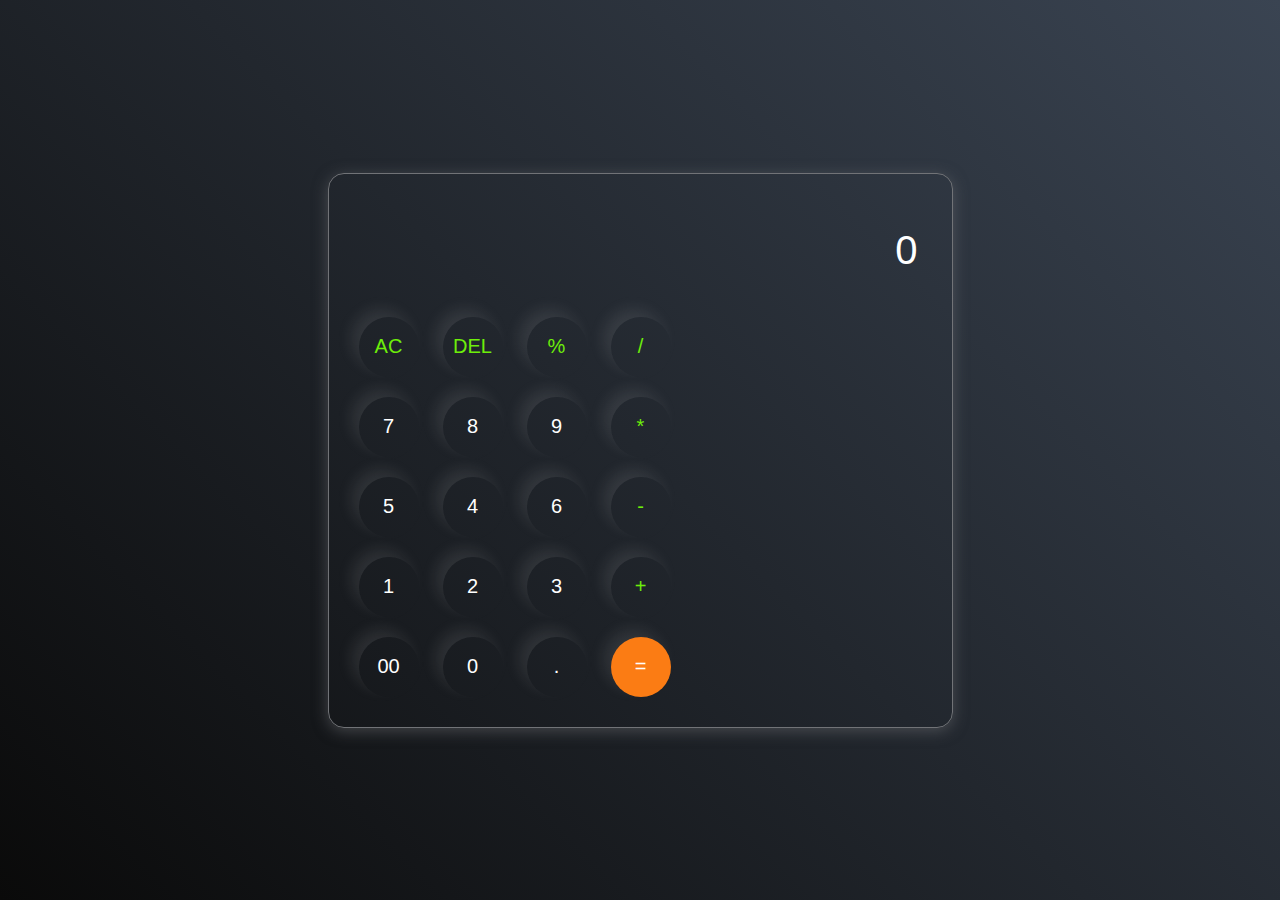
<file: Calculator/index.html>
<!DOCTYPE html>
<html lang="en">

<head>
    <meta charset="UTF-8">
    <meta name="viewport" content="width=device-width, initial-scale=1.0">
    <link href="https://fonts.googleapis.com/css2?family=Poppins:wght@400;600;700&display=swap" rel="stylesheet">
    <title>Calculator</title>
    <link rel="stylesheet" href="style.css">
</head>

<body>
    <div class="calculator">
        <input type="text" placeholder="0" id="inputBox">
        <div>
            <button class="operator">AC</button>
            <button class="operator">DEL</button>
            <button class="operator">%</button>
            <button class="operator">/</button>
        </div>
        <div>
            <button>7</button>
            <button>8</button>
            <button>9</button>
            <button class="operator">*</button>
        </div>
        <div>
            <button>5</button>
            <button>4</button>
            <button>6</button>
            <button class="operator">-</button>
        </div>
        <div>
            <button>1</button>
            <button>2</button>
            <button>3</button>
            <button class="operator">+</button>
        </div>
        <div>
            <button>00</button>
            <button>0</button>
            <button>.</button>
            <button class="equalBtn">=</button>
        </div>
    </div>

    <script src="script.js"></script>
</body>

</html>
</file>
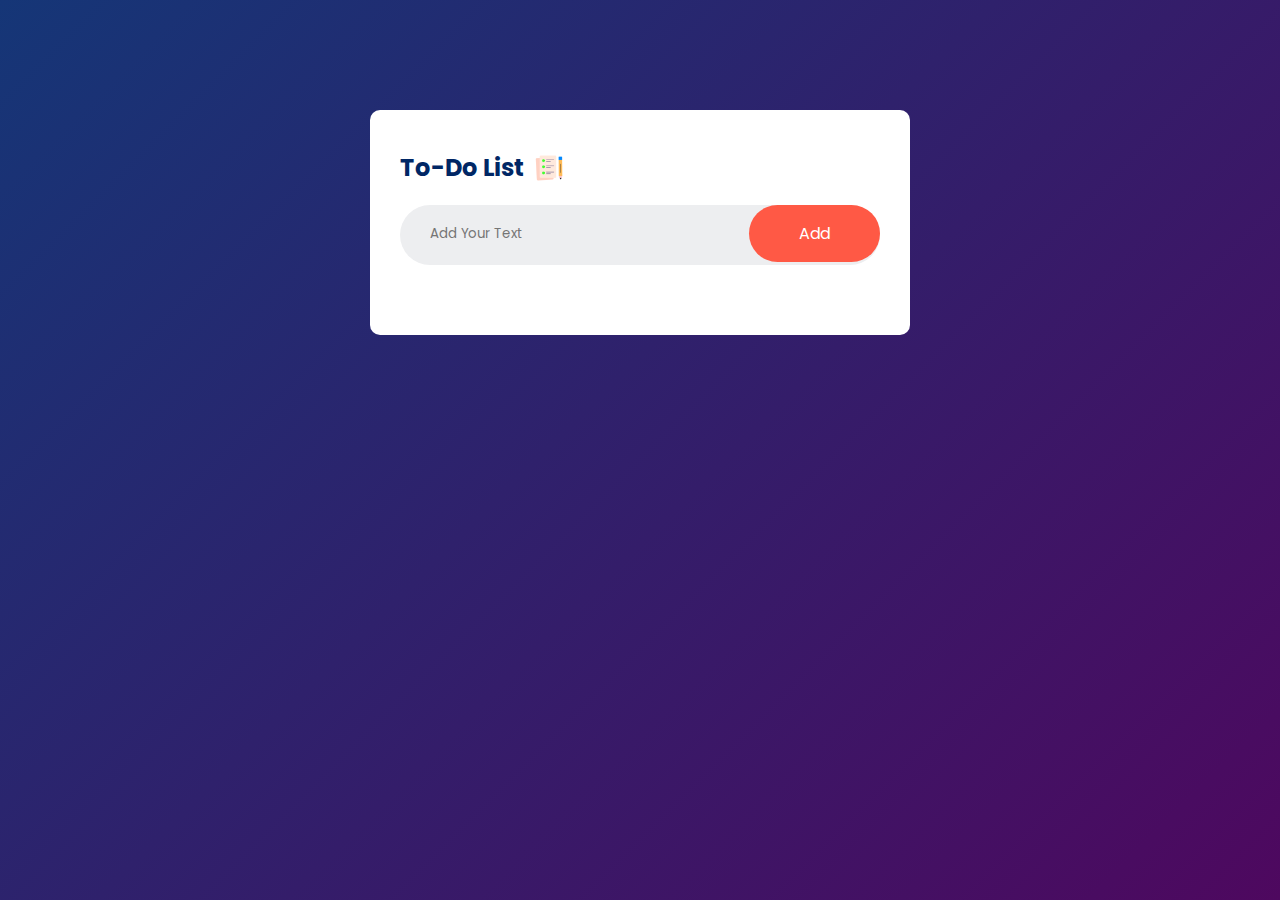
<file: To Do List/main.html>
<!DOCTYPE html>
<html lang="en">
<head>
    <meta charset="UTF-8">
    <meta name="viewport" content="width=device-width, initial-scale=1.0">
    <title>To Do List</title>
    <link rel="stylesheet" href="style.css">
    <link href="https://fonts.googleapis.com/css2?family=Poppins:wght@400;600;700&display=swap" rel="stylesheet">


</head>
<body>
    <div class="container">
        <div class="todo-app">
            <h2>To-Do List <img src="icon.png" alt=""> </h2>
            <div class="row">
                <input type="text" placeholder="Add Your Text" id="input-box">
                <button onclick="AddTask()">Add</button>
            </div>
            <ul id="list-container">
                <!-- <li class="checked">Task 1</li>
                <li>Task 2</li>
                <li>Task 3</li> -->
            </ul>
        </div>
    </div>
<script src="index.js"></script>
</body>
</html>
</file>
<file: Calculator/style.css>
*{
    margin: 0;
    padding: 0;
    box-sizing: border-box;
    font-family: 'Popins' sans-serif;
}

body{
    width: 100%;
    height: 100vh;
    display: flex;
    justify-content: center;
    align-items: center;
    background: linear-gradient(45deg, #0a0a0a, #3a4452);
}

.calculator{
    border: 1px solid #717377;
    padding: 20px;
    border-radius: 16px;
    background: transparent;
    box-shadow: 0px 3px 15px rgba(113, 115, 119, 0.5);
}

input{
    width: 100%;
    border: none;
    padding: 24px;
    margin: 10px;
    background: transparent;
    box-shadow: 0px 3px 15px rgbs(84, 84, 84, 0.1);
    font-size: 40px;
    text-align: right;
    cursor: pointer;
    color: #ffffff;
}

input::placeholder{
    color: #ffffff;
}

button{
    border: none;
    width: 60px;
    height: 60px;
    margin: 10px;
    border-radius: 50%;
    background: transparent;
    color: #ffffff;
    font-size: 20px;
    box-shadow: -8px -8px 15px rgba(225, 225, 225, 0.1);
    cursor: pointer;
}

.equalBtn{
    background-color: #fb7c14;
}

.operator{
    color: #6dee0a;
}
</file>
<file: To Do List/style.css>
*{
    margin: 0;
    padding: 0;
    font-family: 'Poppins', sans-serif;
    box-sizing: border-box;
}

.container{
    width: 100%;
    min-height: 100vh;
    background: linear-gradient(135deg, #153677, #4e085f);
    padding: 10px;
}

.todo-app {
    width: 100%;
    max-width: 540px;
    background-color: #fff;
    margin: 100px auto 20px;
    padding: 40px 30px 70px;
    border-radius: 10px;
}

.todo-app h2{
    color: #002765;
    display: flex;
    align-items: center;
    margin-bottom: 20px;
}

.todo-app h2 img{
    width: 30px;
    margin-left: 10px;

}

.row{
    display: flex;
    align-items: center;
    justify-content: space-between;
    background: #edeef0;
    border-radius: 30px;
    padding-left: 20px;
    padding-bottom: 3px;
}

input{
    flex: 1;
    border: none;
    outline: none;
    background: transparent;
    padding: 10px;
    font-weight: 14px;
}

button{
    border: none;
    outline: none;
    padding: 16px 50px;
    background: #ff5945;
    color: #fff;
    font-size: 16px;
    cursor: pointer;
    border-radius: 40px;
}

ul li{
    list-style: none;
    font-size: 17px;
    padding: 12px 8px 12px 50px;
    user-select: none;
    cursor: pointer;
    position: relative;
}

ul li::before{
    content: '';
    position: absolute;
    height: 28px;
    width: 28px;
    border-radius: 50%;
    background-image: url(unchecked.png);
    background-size: cover;
    background-position: center;
    top: 12px;
    left: 8px;
}

ul li.checked{
    color: #555;
    text-decoration: line-through;
}

ul li.checked::before{
    background-image: url(checked.png);
}

ul li span{
    position: absolute;
    right: 0;
    top: 5px;
    width: 40px;
    height: 40px;
    font-size: 20px;
    color: #555;
    line-height: 40px;
    text-align: center;
    border-radius: 50%;
}

ul li span:hover{
    background: #edeef0;
}
</file>
